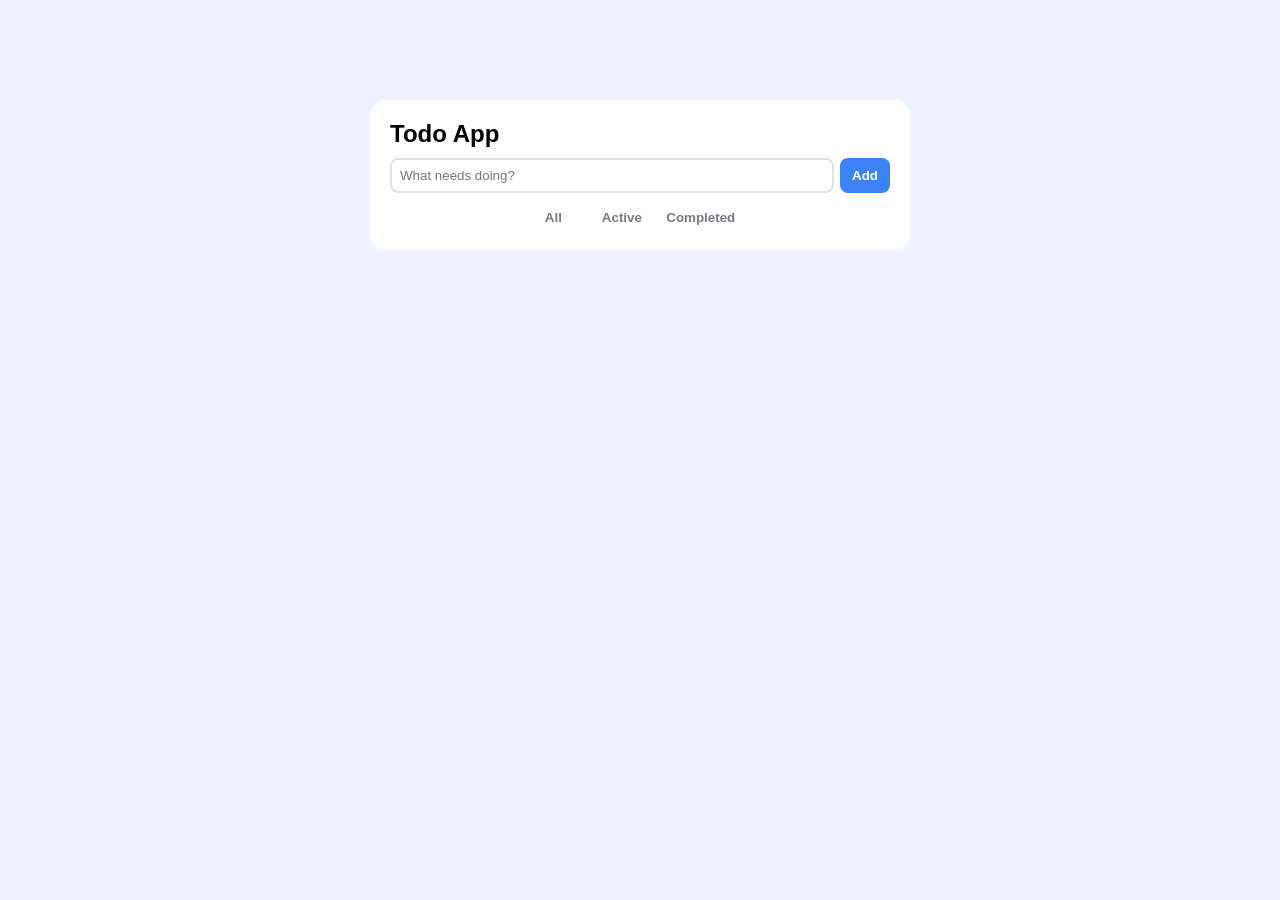
<file: Lab4 Task/index.html>
<!DOCTYPE html>
<html lang="en">
<head>
    <meta charset="UTF-8">
    <meta name="viewport" content="width=device-width, initial-scale=1.0">
    <title>Document</title>
    <link rel="stylesheet" href="styles.css">
</head>
<body>
    <div class="main-box">
        <h2>Todo App</h2>
        <div class="task-input-box">
            <input placeholder="What needs doing?" id="input_textbox">
            <button id="input_button"><b>Add</button>
        </div>
        <div class="filter-box">
            <button id="filter_all"><b>All</button>
            <button id="filter_active"><b>Active</button>
            <button id="filter_completed"><b>Completed</button>
        </div>
        <div class="task-view" id="task_list">
        </div>
    </div>
    <script src="script.js"></script>
</body>
</html>
</file>
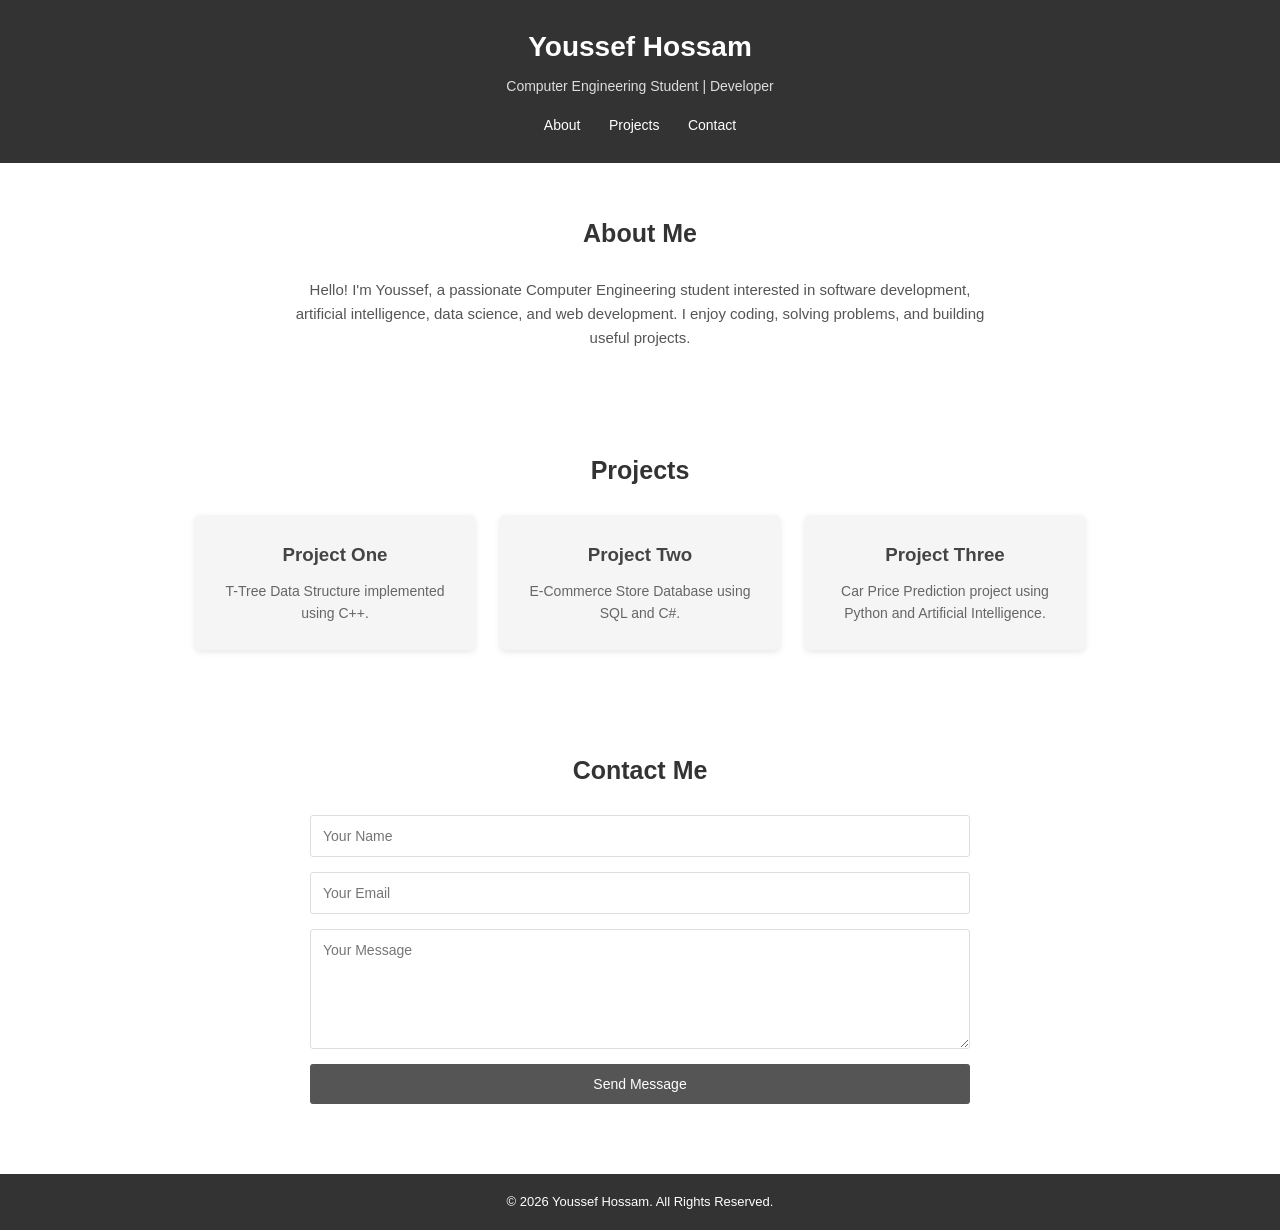
<file: Lab2 Task/portfolio.html>
<!DOCTYPE html>
<html lang="en">
<head>
    <meta charset="UTF-8">
    <meta name="viewport" content="width=device-width, initial-scale=1.0">

    <title>Youssef Hossam - Portfolio</title>

    <style>
        /* General Page Styling */
        * {
            box-sizing: border-box;
            margin: 0;
            padding: 0;
        }

        body {
            font-family: Arial, sans-serif;
            background-color: #ffffff;
            color: #333;
            line-height: 1.6;
        }

        /* Header */
        header {
            background-color: #333;
            color: white;
            text-align: center;
            padding: 25px 20px;
        }

        header h1 {
            margin-bottom: 5px;
            font-size: 28px;
        }

        header p {
            font-size: 14px;
            color: #ddd;
            margin-bottom: 15px;
        }

        nav a {
            color: white;
            text-decoration: none;
            margin: 0 12px;
            font-size: 14px;
        }

        nav a:hover {
            text-decoration: underline;
        }

        /* Sections */
        section {
            max-width: 1000px;
            margin: auto;
            padding: 50px 20px;
            text-align: center;
        }

        section h2 {
            font-size: 25px;
            margin-bottom: 25px;
            color: #333;
        }

        /* About Section */
        #about p {
            max-width: 700px;
            margin: auto;
            font-size: 15px;
            color: #555;
        }

        /* Projects Section */
        .projects {
            display: flex;
            justify-content: center;
            gap: 25px;
            flex-wrap: wrap;
        }

        .project {
            background-color: #f5f5f5;
            width: 280px;
            padding: 25px;
            border-radius: 5px;
            box-shadow: 0 2px 6px rgba(0, 0, 0, 0.1);
        }

        .project h3 {
            margin-bottom: 10px;
            color: #444;
        }

        .project p {
            font-size: 14px;
            color: #666;
        }

        /* Contact Section */
        #contact {
            max-width: 700px;
        }

        .contact-form {
            display: flex;
            flex-direction: column;
            gap: 15px;
        }

        .contact-form input,
        .contact-form textarea {
            width: 100%;
            padding: 12px;
            border: 1px solid #ddd;
            border-radius: 3px;
            font-family: Arial, sans-serif;
            font-size: 14px;
        }

        .contact-form textarea {
            height: 120px;
            resize: vertical;
        }

        .contact-form button {
            background-color: #555;
            color: white;
            border: none;
            padding: 12px;
            cursor: pointer;
            font-size: 14px;
            border-radius: 3px;
        }

        .contact-form button:hover {
            background-color: #333;
        }

        /* Footer */
        footer {
            background-color: #333;
            color: white;
            text-align: center;
            padding: 18px;
            font-size: 13px;
            margin-top: 20px;
        }

        /* Responsive Design */
        @media (max-width: 700px) {
            header h1 {
                font-size: 24px;
            }

            nav a {
                margin: 0 6px;
            }

            .project {
                width: 100%;
                max-width: 350px;
            }
        }
    </style>
</head>

<body>

    <!-- Header -->
    <header>
        <h1>Youssef Hossam</h1>

        <p>
            Computer Engineering Student | Developer
        </p>

        <nav>
            <a href="#about">About</a>
            <a href="#projects">Projects</a>
            <a href="#contact">Contact</a>
        </nav>
    </header>


    <!-- About Me -->
    <section id="about">
        <h2>About Me</h2>

        <p>
            Hello! I'm Youssef, a passionate Computer Engineering student
            interested in software development, artificial intelligence,
            data science, and web development. I enjoy coding, solving
            problems, and building useful projects.
        </p>
    </section>


    <!-- Projects -->
    <section id="projects">
        <h2>Projects</h2>

        <div class="projects">

            <div class="project">
                <h3>Project One</h3>

                <p>
                    T-Tree Data Structure implemented using C++.
                </p>
            </div>


            <div class="project">
                <h3>Project Two</h3>

                <p>
                    E-Commerce Store Database using SQL and C#.
                </p>
            </div>


            <div class="project">
                <h3>Project Three</h3>

                <p>
                    Car Price Prediction project using Python and
                    Artificial Intelligence.
                </p>
            </div>

        </div>
    </section>


    <!-- Contact -->
    <section id="contact">
        <h2>Contact Me</h2>

        <form class="contact-form">

            <input
                type="text"
                placeholder="Your Name"
                required
            >

            <input
                type="email"
                placeholder="Your Email"
                required
            >

            <textarea
                placeholder="Your Message"
                required
            ></textarea>

            <button type="submit">
                Send Message
            </button>

        </form>
    </section>


    <!-- Footer -->
    <footer>
        <p>
            © 2026 Youssef Hossam. All Rights Reserved.
        </p>
    </footer>

</body>
</html>
</file>
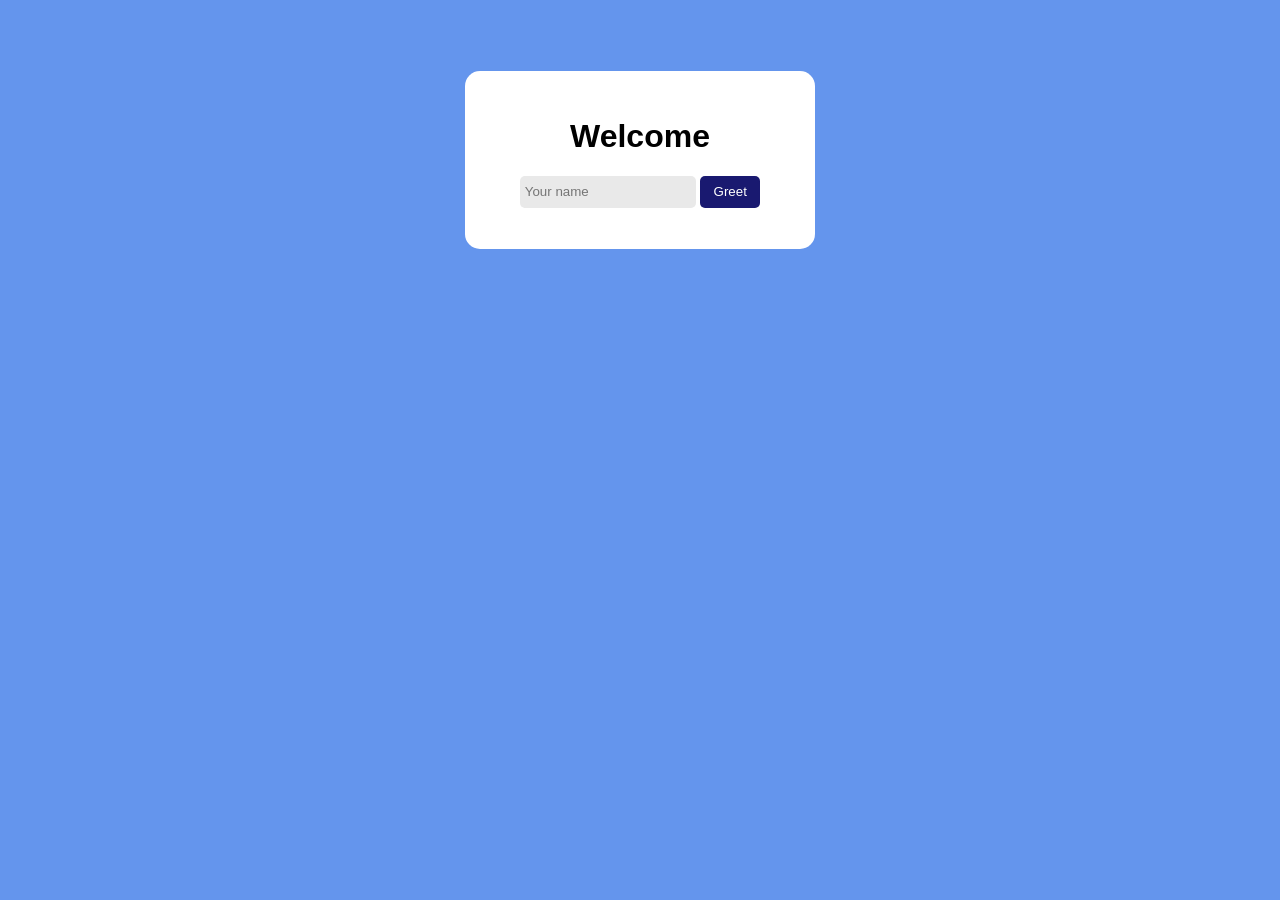
<file: Lab3 Task/Lab3.html>
<!DOCTYPE html>
<head>
    <style>
        body {
            color: black;
            text-align: center;
            align-content: center;
            align-items: center;
            align-self: center;
            font-family: Arial, Helvetica, sans-serif;
            background-color: cornflowerblue;
            justify-content: center;
            display: flex;
        }

        .greetingArea {
            padding: 25px;
            text-align: center;
            align-content: center;
            align-items: center;
            width: auto;
            background-color: white;
            margin-top: 5%;
            border-radius: 15px;
            min-width: 300px;
        }

        .greetingArea button
        {
            background-color: midnightblue;
            color: white;
            border-radius: 5px;
            line-height: 30px;
            width: 60px;
            border: 0px;
        }

        .greetingArea input
        {
            color: gray;
            border-radius: 5px;
            line-height: 30px;
            border: 0px;
            padding-left: 5px;
            background-color: rgb(233, 233, 233);
            width: auto;
        }

        .greetingArea li
        {
            padding: 15px;
            text-align: center;
            align-content: center;
            align-items: center;
            width: 300px;
            background-color: rgb(157, 182, 230);
            margin-top: 5%;
            border-radius: 5px;
        }

        .greetingArea li:hover
        {
            padding: 15px;
            text-align: center;
            align-content: center;
            align-items: center;
            width: 300px;
            background-color: rgb(124, 143, 179);
            margin-top: 5%;
            border-radius: 5px;
        }
    </style>
</head>
<html>
    <body>
        <div class="greetingArea">
            <h1 id='title'>Welcome</h1>
            <input id='name' placeholder='Your name'/>
            <button id = 'greet'>Greet</button>
            <ul id='list'>
            </ul>
        </div>

        <script>
            function addName() {
                const input = document.getElementById('name')
                const name = input.value.trim();
                if (!name) {
                    document.getElementById('title').textContent = "Enter your name"
                    return;
                }
                document.getElementById('title').textContent = `Hello, ${name}!`;
                const li = document.createElement('li');
                li.textContent = name;
                li.className = 'listItem'
                document.getElementById('list').appendChild(li);
                input.value = '';
            }

            function removeName(e) {
                if (e.target.nodeName === 'LI') {
                    const name = e.target.textContent;
                    document.getElementById('title').textContent = `Goodbye, ${name}`;
                    e.target.remove();
                }
            }

            document.getElementById('greet').addEventListener(
                'click',
                addName
            )

            document.getElementById('list').addEventListener(
                'click',
                removeName
            )
        </script>
    </body>
</html>
</file>
<file: Lab4 Task/styles.css>
*
{
    font-family: 'Segoe UI', Tahoma, Geneva, Verdana, sans-serif;
}

body
{
    display: flex;
    justify-content: center;
    align-items: center;
    margin-top: 100px;
    background-color: #EEF2FE;
}

.main-box
{
    background-color: #FFFFFF;
    min-width: 500px;
    /* justify-self: center; */
    /* margin: 50px; */
    padding: 20px;
    border-radius: 15px;
    transition: all 0.2s ease-in-out;
}

.main-box h2
{
    margin: 0;
}

.task-input-box
{
    margin-top: 10px;
    display: flex;
    border-radius: 8px;
    justify-content: space-between;
}

.task-input-box input
{
    border-color: rgb(225, 225, 225);
    border-style: solid;
    padding: 8px;
    flex-grow: 1;
    border-radius: inherit;
}

.task-input-box button
{
    border: none;
    padding: 0 12px;
    border-radius: inherit;
    background-color: #3B82F6;
    color: white;
    transition: all 0.2s ease-in-out;
    margin-left: 6px;
}

.task-input-box button:hover
{
    background-color: #2858a5;
    cursor: pointer;
}

.filter-box
{
    display: flex;
    margin-top: 12px;
    gap: 20px;
    justify-content: center;
}

.filter-box button
{
    border: 0;
    background-color: #00000000;
    padding: 5px 10px;
    border-radius: 8px;
    color: #777A86;
    cursor: pointer;
}

.filter-button-active
{
    background-color: #E7F0FE;
    color: #5391F6;
    padding: 5px 10px;
    border-radius: 8px;
    border-color: #3B82F6;
    border-style: solid;
    text-decoration: underline;
}

.task
{
    background-color: rgb(225, 225, 225);
    padding: 12px;
    border-radius: 8px;
    margin-top: 12px;
}

.task:hover
{
    cursor: pointer;
}
</file>
